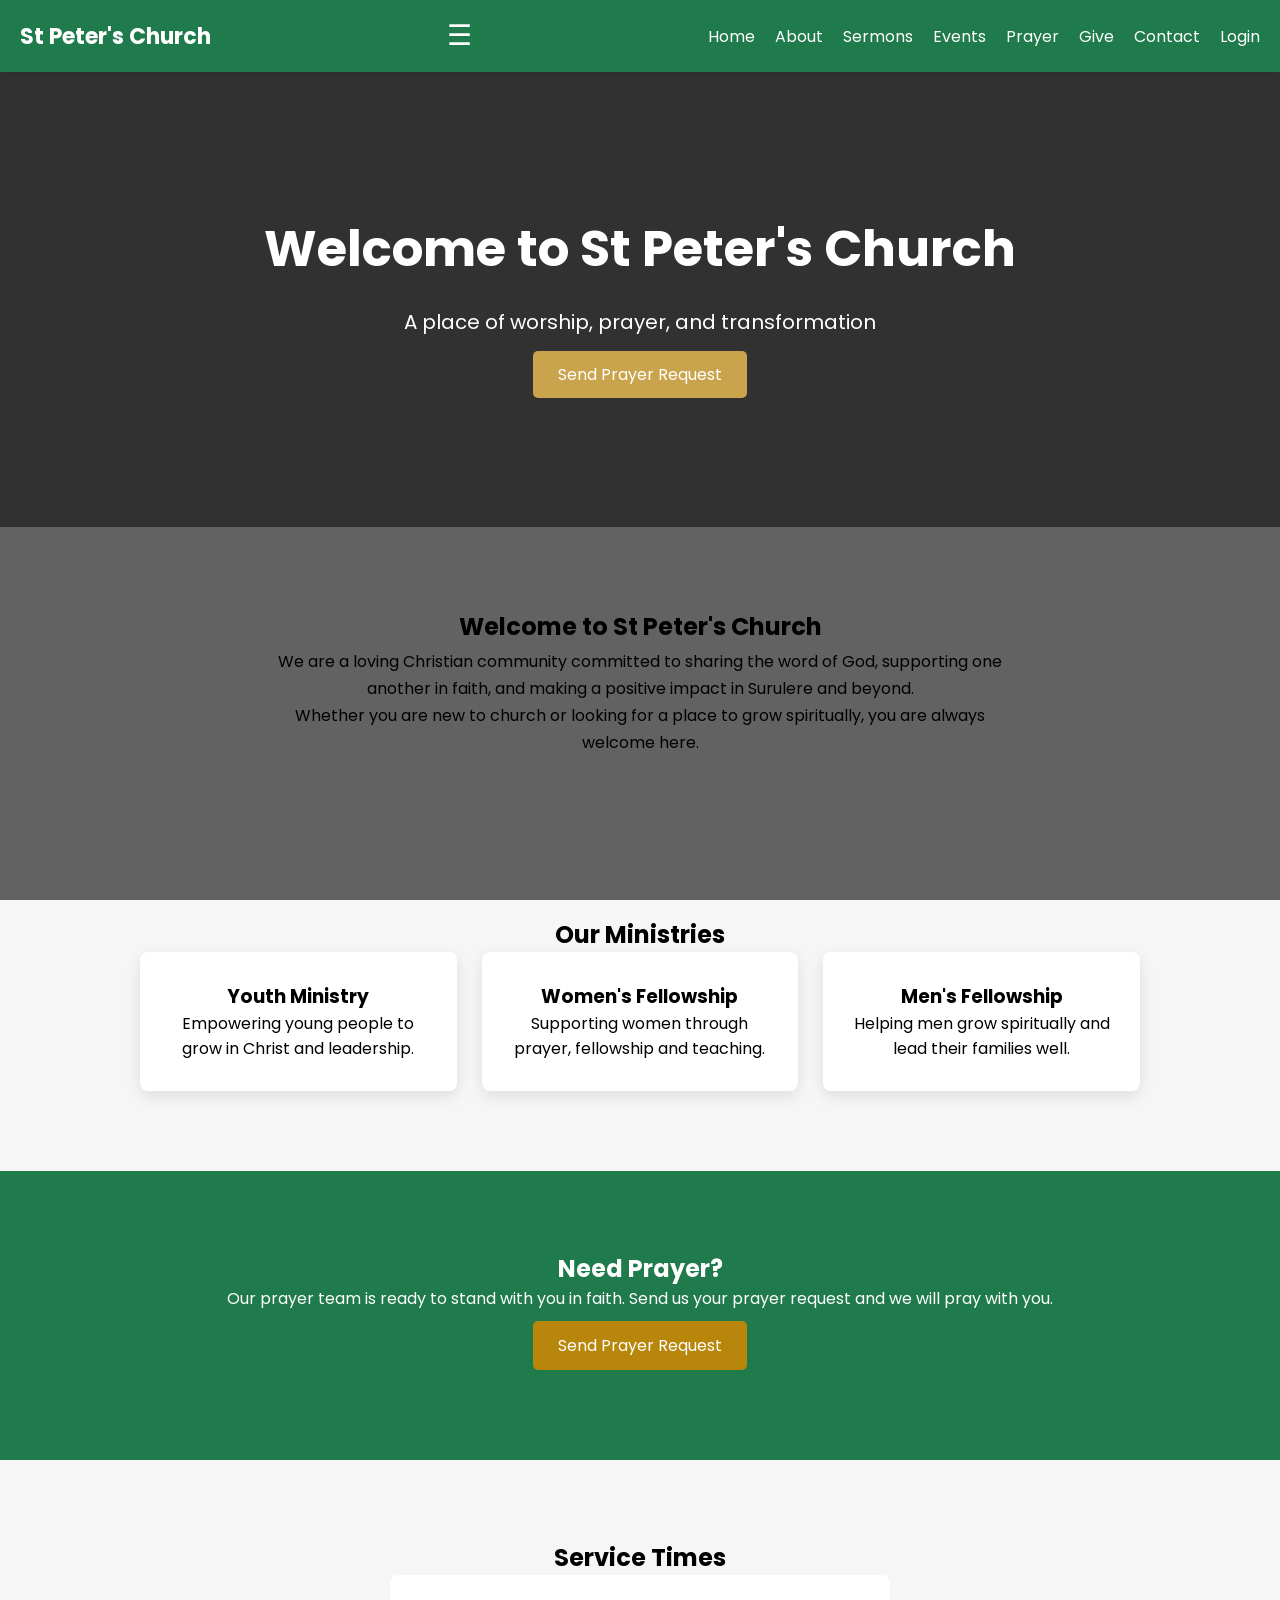
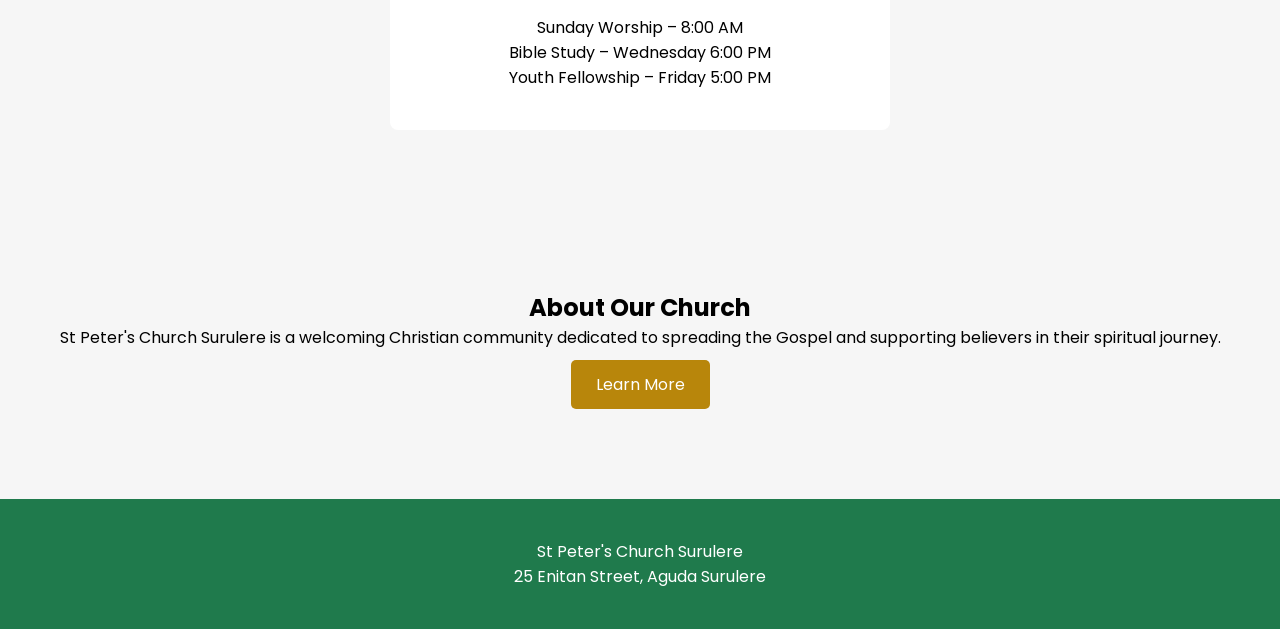
<file: index.html>
<!DOCTYPE html>
<html lang="en">

<head>

<meta charset="UTF-8">
<meta name="viewport" content="width=device-width, initial-scale=1.0">

<title>St Peter's Church Surulere</title>

<link href="https://fonts.googleapis.com/css2?family=Poppins:wght@300;400;600;700&display=swap" rel="stylesheet">

<link rel="stylesheet" href="style.css">

</head>

<body>

<!-- NAVBAR -->

<nav class="navbar">

<h2 class="logo">St Peter's Church</h2>

<div class="menu-toggle" id="menu-toggle">
☰
</div>

<ul class="nav-links" id="nav-links">

<li><a href="index.html">Home</a></li>
<li><a href="about.html">About</a></li>
<li><a href="sermons.html">Sermons</a></li>
<li><a href="events.html">Events</a></li>
<li><a href="prayer.html">Prayer</a></li>
<li><a href="give.html">Give</a></li>
<li><a href="contact.html">Contact</a></li>
<li><a href="login.html">Login</a></li>

</ul>

</nav>

<!-- HERO -->

<section class="hero">

<div class="hero-content">

<h1>Welcome to St Peter's Church</h1>

<p>A place of worship, prayer, and transformation</p>

<a href="prayer.html" class="hero-btn">Send Prayer Request</a>

</div>

</section>

<section class="welcome">
<h2>Welcome to St Peter's Church</h2>

<p>
We are a loving Christian community committed to sharing the
word of God, supporting one another in faith, and making a
positive impact in Surulere and beyond.
</p>

<p>
Whether you are new to church or looking for a place to grow
spiritually, you are always welcome here.
</p>

</section>

<section class="ministries">

<h2>Our Ministries</h2>

<div class="ministry-container">

<div class="ministry">
<h3>Youth Ministry</h3>
<p>Empowering young people to grow in Christ and leadership.</p>
</div>

<div class="ministry">
<h3>Women's Fellowship</h3>
<p>Supporting women through prayer, fellowship and teaching.</p>
</div>

<div class="ministry">
<h3>Men's Fellowship</h3>
<p>Helping men grow spiritually and lead their families well.</p>
</div>

</div>

</section>
<section class="prayer-cta">

<h2>Need Prayer?</h2>

<p>
Our prayer team is ready to stand with you in faith.
Send us your prayer request and we will pray with you.
</p>

<a href="prayer.html" class="btn">Send Prayer Request</a>

</section>

<!-- SERVICE TIMES -->

<section class="services">

<h2>Service Times</h2>

<div class="service-box">

<p>Sunday Worship – 8:00 AM</p>
<p>Bible Study – Wednesday 6:00 PM</p>
<p>Youth Fellowship – Friday 5:00 PM</p>

</div>

</section>

<!-- ABOUT PREVIEW -->

<section class="about-preview">

<h2>About Our Church</h2>

<p>
St Peter's Church Surulere is a welcoming Christian community
dedicated to spreading the Gospel and supporting believers in
their spiritual journey.
</p>

<a href="about.html" class="btn">Learn More</a>

</section>

<!-- FOOTER -->

<footer>

<p>St Peter's Church Surulere</p>

<p>25 Enitan Street, Aguda Surulere</p>

</footer>
<script src="script.js"></script>

</body>
</html>
</file>
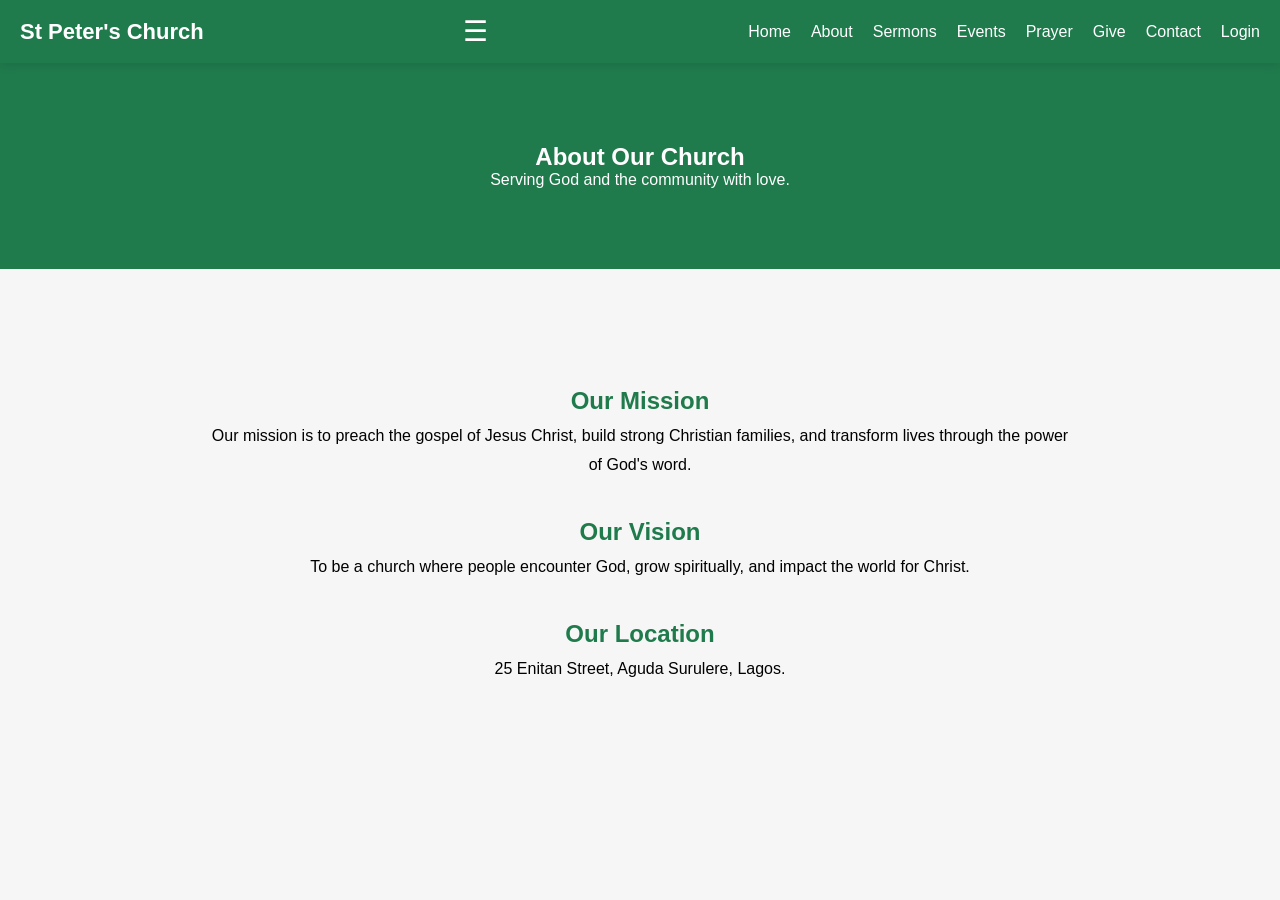
<file: about.html>
<!DOCTYPE html>
<html lang="en">

<head>
<meta charset="UTF-8">
<meta name="viewport" content="width=device-width, initial-scale=1.0">

<title>About | St Peter's Church</title>

<link rel="stylesheet" href="style.css">
</head>

<body>

<nav class="navbar">

<h2 class="logo">St Peter's Church</h2>

<div class="menu-toggle" id="menu-toggle">
☰
</div>

<ul class="nav-links" id="nav-links">

<li><a href="index.html">Home</a></li>
<li><a href="about.html">About</a></li>
<li><a href="sermons.html">Sermons</a></li>
<li><a href="events.html">Events</a></li>
<li><a href="prayer.html">Prayer</a></li>
<li><a href="give.html">Give</a></li>
<li><a href="contact.html">Contact</a></li>
<li><a href="login.html">Login</a></li>

</ul>

</nav>

<section class="page-header">

<h1>About Our Church</h1>

<p>Serving God and the community with love.</p>

</section>

<section class="about-section">

<h2>Our Mission</h2>

<p>
Our mission is to preach the gospel of Jesus Christ,
build strong Christian families, and transform lives
through the power of God's word.
</p>

<h2>Our Vision</h2>

<p>
To be a church where people encounter God,
grow spiritually, and impact the world for Christ.
</p>

<h2>Our Location</h2>

<p>
25 Enitan Street, Aguda Surulere, Lagos.
</p>

</section>
<script src="script.js"></script>
</body>

</html>
</file>
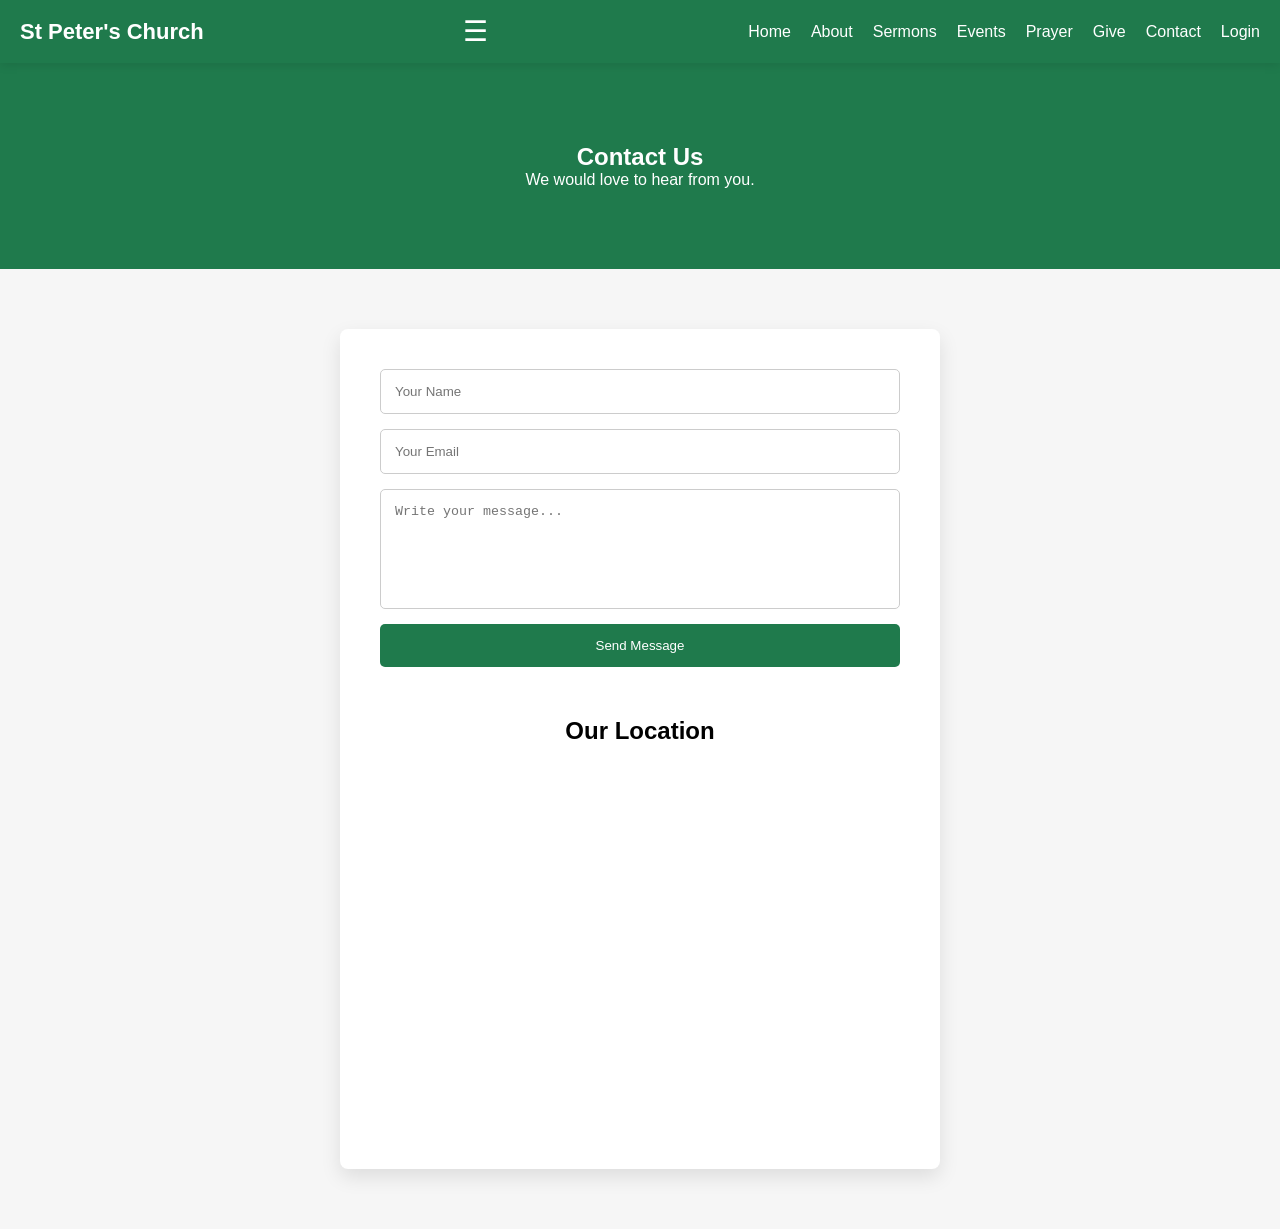
<file: contact.html>
<!DOCTYPE html>
<html lang="en">

<head>

<meta charset="UTF-8">
<meta name="viewport" content="width=device-width, initial-scale=1.0">

<title>Contact | St Peter's Church</title>

<link rel="stylesheet" href="style.css">

</head>

<body>

<nav class="navbar">

<h2 class="logo">St Peter's Church</h2>

<div class="menu-toggle" id="menu-toggle">
☰
</div>

<ul class="nav-links" id="nav-links">

<li><a href="index.html">Home</a></li>
<li><a href="about.html">About</a></li>
<li><a href="sermons.html">Sermons</a></li>
<li><a href="events.html">Events</a></li>
<li><a href="prayer.html">Prayer</a></li>
<li><a href="give.html">Give</a></li>
<li><a href="contact.html">Contact</a></li>
<li><a href="login.html">Login</a></li>

</ul>

</nav>

<section class="page-header">

<h1>Contact Us</h1>

<p>We would love to hear from you.</p>

</section>

<section class="contact-section">

<form name="contact" method="POST" data-netlify="true">

<input type="hidden" name="form-name" value="contact">

<input type="text" name="name" placeholder="Your Name" required>

<input type="email" name="email" placeholder="Your Email" required>

<textarea name="message" placeholder="Write your message..." required></textarea>

<button type="submit">Send Message</button>

</form>

<h2 style="text-align:center;margin-top:50px;">Our Location</h2>

<iframe
src="https://www.google.com/maps?q=Surulere+Lagos&output=embed"
width="100%"
height="350"
style="border:0;"
allowfullscreen=""
loading="lazy">
</iframe>

</section>
<script src="script.js"></script>
</body>

</html>
</file>
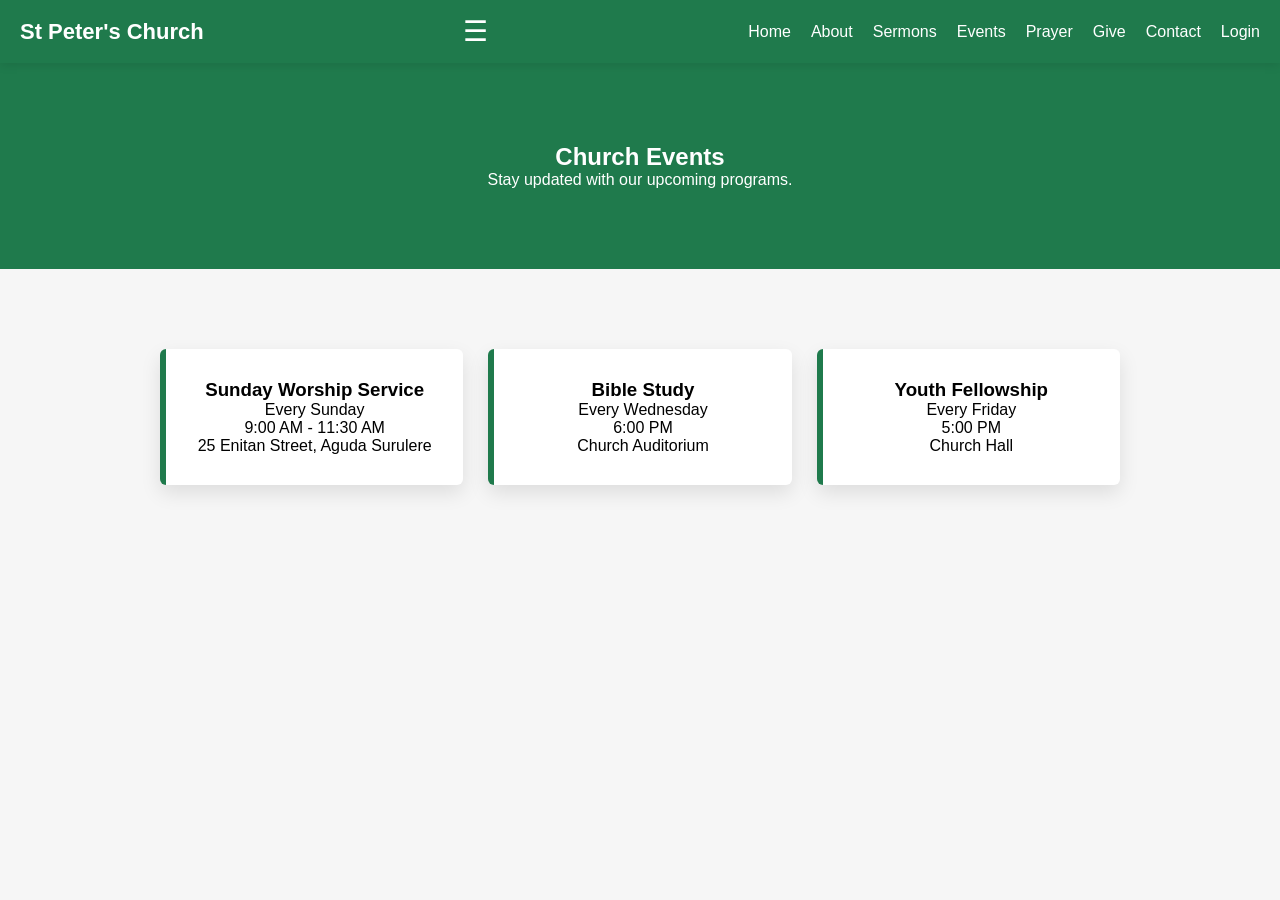
<file: events.html>
<!DOCTYPE html>
<html lang="en">

<head>

<meta charset="UTF-8">
<meta name="viewport" content="width=device-width, initial-scale=1.0">

<title>Events | St Peter's Church</title>

<link rel="stylesheet" href="style.css">

</head>

<body>

<nav class="navbar">

<h2 class="logo">St Peter's Church</h2>

<div class="menu-toggle" id="menu-toggle">
☰
</div>

<ul class="nav-links" id="nav-links">

<li><a href="index.html">Home</a></li>
<li><a href="about.html">About</a></li>
<li><a href="sermons.html">Sermons</a></li>
<li><a href="events.html">Events</a></li>
<li><a href="prayer.html">Prayer</a></li>
<li><a href="give.html">Give</a></li>
<li><a href="contact.html">Contact</a></li>
<li><a href="login.html">Login</a></li>

</ul>

</nav>
<section class="page-header">

<h1>Church Events</h1>

<p>Stay updated with our upcoming programs.</p>

</section>

<section class="events">

<div class="event">

<h3>Sunday Worship Service</h3>

<p>Every Sunday</p>

<p>9:00 AM - 11:30 AM</p>

<p>25 Enitan Street, Aguda Surulere</p>

</div>


<div class="event">

<h3>Bible Study</h3>

<p>Every Wednesday</p>

<p>6:00 PM</p>

<p>Church Auditorium</p>

</div>


<div class="event">

<h3>Youth Fellowship</h3>

<p>Every Friday</p>

<p>5:00 PM</p>

<p>Church Hall</p>

</div>

</section>
<script src="script.js"></script>
</body>

</html>
</file>
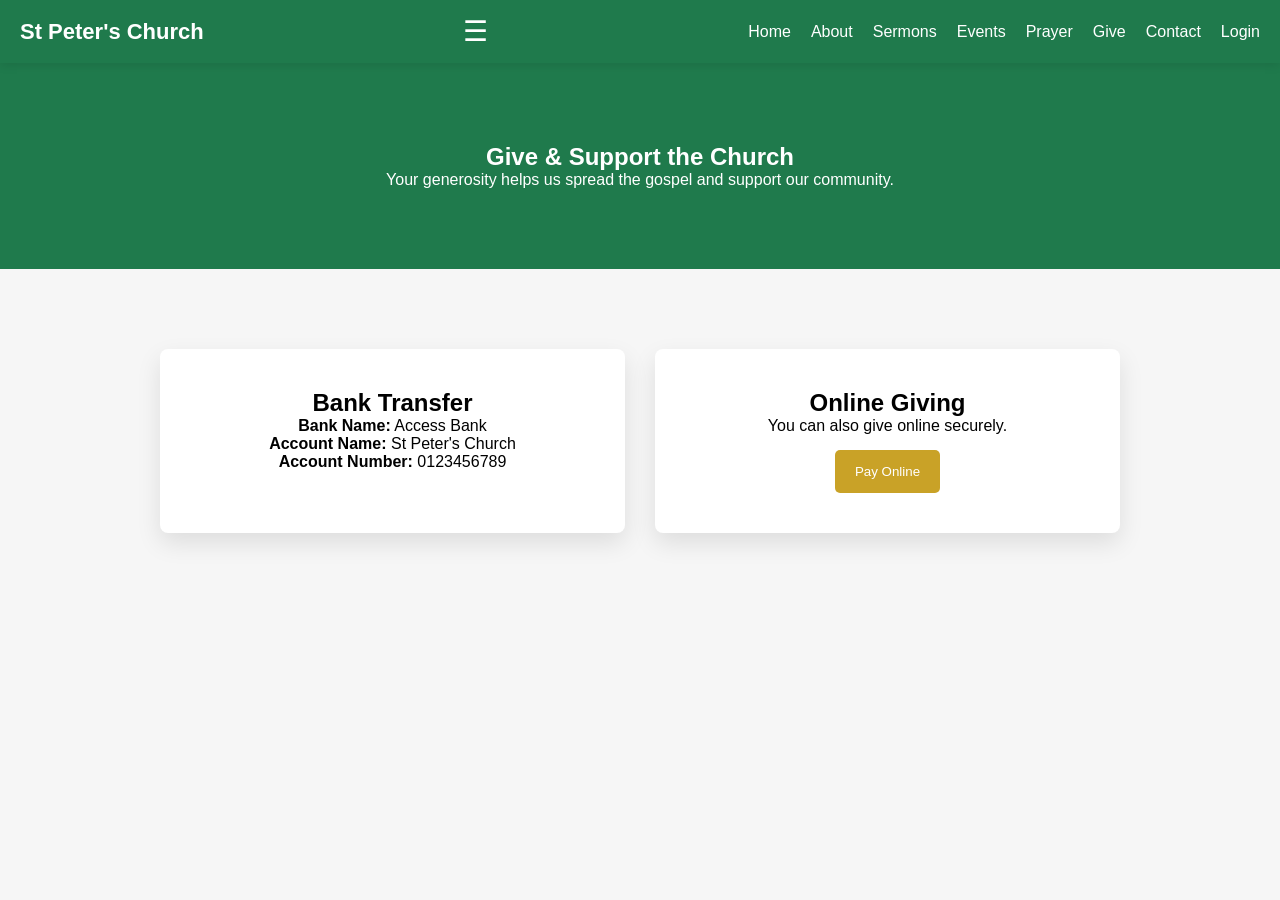
<file: give.html>
<!DOCTYPE html>
<html lang="en">

<head>

<meta charset="UTF-8">
<meta name="viewport" content="width=device-width, initial-scale=1.0">

<title>Give | St Peter's Church</title>

<link rel="stylesheet" href="style.css">

</head>

<body>

<nav class="navbar">

<h2 class="logo">St Peter's Church</h2>

<div class="menu-toggle" id="menu-toggle">
☰
</div>

<ul class="nav-links" id="nav-links">

<li><a href="index.html">Home</a></li>
<li><a href="about.html">About</a></li>
<li><a href="sermons.html">Sermons</a></li>
<li><a href="events.html">Events</a></li>
<li><a href="prayer.html">Prayer</a></li>
<li><a href="give.html">Give</a></li>
<li><a href="contact.html">Contact</a></li>
<li><a href="login.html">Login</a></li>

</ul>

</nav>

<section class="page-header">

<h1>Give & Support the Church</h1>

<p>Your generosity helps us spread the gospel and support our community.</p>

</section>

<section class="giving">

<div class="giving-box">

<h2>Bank Transfer</h2>

<p><strong>Bank Name:</strong> Access Bank</p>

<p><strong>Account Name:</strong> St Peter's Church</p>

<p><strong>Account Number:</strong> 0123456789</p>

</div>


<div class="giving-box">

<h2>Online Giving</h2>

<p>You can also give online securely.</p>

<button onclick="payWithPaystack()">Pay Online</button>

</div>

</section>

<script src="https://js.paystack.co/v1/inline.js"></script>

<script>

function payWithPaystack(){

let handler = PaystackPop.setup({

key: "pk_test_xxxxxxxxx",

email: "member@email.com",

amount: 5000 * 100,

currency: "NGN",

callback: function(response){

alert("Payment successful. Thank you for your giving.");

}

});

handler.openIframe();

}

</script>
<script src="script.js"></script>
</body>
</html>
</file>
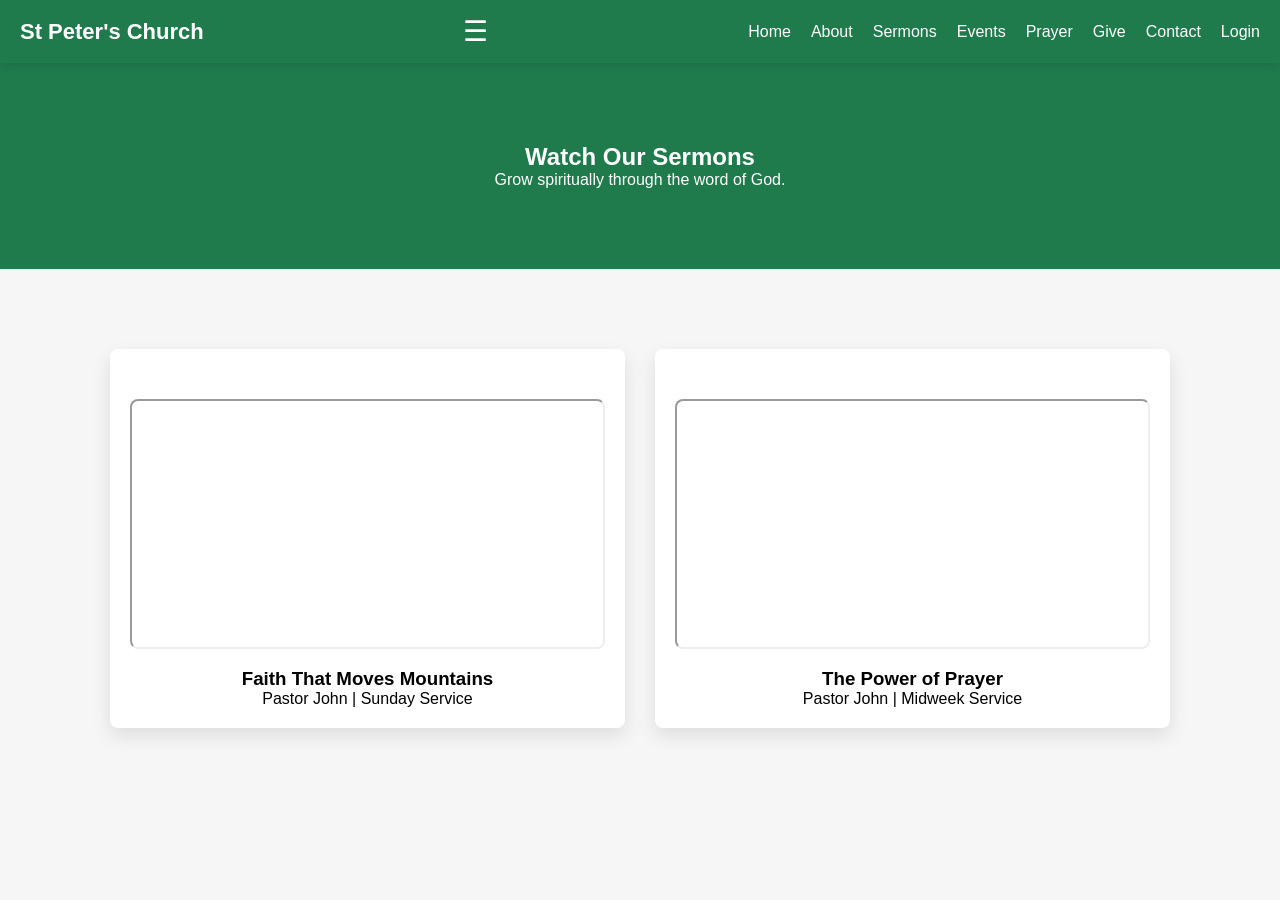
<file: sermons.html>
<!DOCTYPE html>
<html lang="en">

<head>
<meta charset="UTF-8">
<meta name="viewport" content="width=device-width, initial-scale=1.0">

<title>Sermons | St Peter's Church</title>

<link rel="stylesheet" href="style.css">
</head>

<body>

<nav class="navbar">

<h2 class="logo">St Peter's Church</h2>

<div class="menu-toggle" id="menu-toggle">
☰
</div>

<ul class="nav-links" id="nav-links">

<li><a href="index.html">Home</a></li>
<li><a href="about.html">About</a></li>
<li><a href="sermons.html">Sermons</a></li>
<li><a href="events.html">Events</a></li>
<li><a href="prayer.html">Prayer</a></li>
<li><a href="give.html">Give</a></li>
<li><a href="contact.html">Contact</a></li>
<li><a href="login.html">Login</a></li>

</ul>

</nav>

<section class="page-header">

<h1>Watch Our Sermons</h1>
<p>Grow spiritually through the word of God.</p>

</section>

<section class="sermons">

<div class="sermon">

<iframe width="100%" height="250"
src="https://www.youtube.com/embed/VIDEO_ID"
title="YouTube video"
allowfullscreen></iframe>

<h3>Faith That Moves Mountains</h3>

<p>Pastor John | Sunday Service</p>

</div>


<div class="sermon">

<iframe width="100%" height="250"
src="https://www.youtube.com/embed/VIDEO_ID"
allowfullscreen></iframe>

<h3>The Power of Prayer</h3>

<p>Pastor John | Midweek Service</p>

</div>

</section>
<script src="script.js"></script>
</body>

</html>
</file>
<file: style.css>
*{
margin:0;
padding:0;
box-sizing:border-box;
}

html, body{
overflow-x:hidden;
}
body{
margin:0;
font-family:'Poppins',sans-serif;
background:#f6f6f6;
}

/* NAVBAR */

.navbar{
display:flex;
justify-content:space-between;
align-items:center;
padding:15px 20px;
background:#0f5132;
color:white;
}

.logo{
font-size:22px;
font-weight:bold;
}

.menu-toggle{
font-size:28px;
cursor:pointer;
}

.nav-links{
display:flex;
gap:20px;
list-style:none;
}

.nav-links a{
color:white;
text-decoration:none;
}

/* HERO */

.hero{
background:linear-gradient(rgba(0,0,0,0.5), rgba(0,0,0,0.5)),
url("https://images.unsplash.com/photo-1507692049790-de58290a4334");
background-size:cover;
background-position:center;
color:white;
text-align:center;
padding:140px 20px;
}

.hero h1{
font-size:42px;
margin-bottom:20px;
}
.hero::before{
content:"";
position:absolute;
top:0;
left:0;
width:100%;
height:100%;
background:rgba(0,0,0,0.6);
}

.hero-content{
position:relative;
z-index:2;
}

.hero h1{
font-size:50px;
margin-bottom:20px;
}

.hero p{
font-size:20px;
margin-bottom:25px;
}

.hero-btn{
background:#caa44d;
padding:12px 25px;
color:white;
text-decoration:none;
border-radius:5px;
}

/* BUTTON */

.btn{
background:#b8860b;
padding:12px 25px;
text-decoration:none;
color:white;
border-radius:5px;
margin:10px;
display:inline-block;
}

/* SECTIONS */

section{
padding:80px 20px;
text-align:center;
}

.service-box{
background:white;
padding:40px;
max-width:500px;
margin:auto;
border-radius:8px;
}

/* FOOTER */

footer{
background:#1f7a4c;
color:white;
text-align:center;
padding:40px;
}
.welcome{
max-width:800px;
margin:auto;
text-align:center;
line-height:1.7;
}
.ministry-container{
display:grid;
grid-template-columns:repeat(auto-fit,minmax(250px,1fr));
gap:25px;
max-width:1000px;
margin:auto;
}

.ministry{
background:white;
padding:30px;
border-radius:8px;
box-shadow:0 5px 15px rgba(0,0,0,0.1);
}
.prayer-cta{
background:#1f7a4c;
color:white;
padding:80px 20px;
text-align:center;
}
.page-header{
background:#1f7a4c;
color:white;
text-align:center;
padding:80px 20px;
}

.prayer-form{
max-width:600px;
margin:60px auto;
background:white;
padding:40px;
border-radius:8px;
box-shadow:0 10px 25px rgba(0,0,0,0.1);
}

.prayer-form form{
display:flex;
flex-direction:column;
gap:15px;
}

.prayer-form input,
.prayer-form textarea{
padding:14px;
border-radius:5px;
border:1px solid #ccc;
}

.prayer-form textarea{
height:120px;
resize:none;
}

.prayer-form button{
background:#1f7a4c;
color:white;
border:none;
padding:14px;
border-radius:5px;
cursor:pointer;
}
.giving{
display:grid;
grid-template-columns:repeat(auto-fit,minmax(250px,1fr));
gap:30px;
max-width:1000px;
margin:60px auto;
padding:20px;
}

.giving-box{
background:white;
padding:40px;
border-radius:8px;
box-shadow:0 10px 25px rgba(0,0,0,0.1);
text-align:center;
}

.giving-box button{
background:#c9a227;
color:white;
border:none;
padding:14px 20px;
border-radius:5px;
cursor:pointer;
margin-top:15px;
}
.sermons{
display:grid;
grid-template-columns:repeat(auto-fit,minmax(300px,1fr));
gap:30px;
max-width:1100px;
margin:60px auto;
padding:20px;
}

.sermon{
background:white;
padding:20px;
border-radius:8px;
box-shadow:0 8px 20px rgba(0,0,0,0.1);
}

.sermon h3{
margin-top:15px;
}
.events{
display:grid;
grid-template-columns:repeat(auto-fit,minmax(250px,1fr));
gap:25px;
max-width:1000px;
margin:60px auto;
padding:20px;
}

.event{
background:white;
padding:30px;
border-left:6px solid #1f7a4c;
border-radius:6px;
box-shadow:0 8px 20px rgba(0,0,0,0.1);
}
.gallery{
display:grid;
grid-template-columns:repeat(auto-fit,minmax(250px,1fr));
gap:20px;
max-width:1100px;
margin:60px auto;
padding:20px;
}

.gallery img{
width:100%;
height:200px;
object-fit:cover;
border-radius:8px;
transition:0.4s;
}

.gallery img:hover{
transform:scale(1.05);
}
.about-section{
max-width:900px;
margin:60px auto;
padding:20px;
line-height:1.8;
}

.about-section h2{
color:#1f7a4c;
margin-top:30px;
}
.contact-section{
max-width:600px;
margin:60px auto;
background:white;
padding:40px;
border-radius:8px;
box-shadow:0 8px 20px rgba(0,0,0,0.1);
}

.contact-section form{
display:flex;
flex-direction:column;
gap:15px;
}

.contact-section input,
.contact-section textarea{
padding:14px;
border:1px solid #ccc;
border-radius:5px;
}

.contact-section textarea{
height:120px;
resize:none;
}

.contact-section button{
background:#1f7a4c;
color:white;
border:none;
padding:14px;
border-radius:5px;
cursor:pointer;
}
iframe{
margin-top:30px;
border-radius:8px;
}
.navbar{
position:sticky;
top:0;
z-index:1000;
background:#1f7a4c;
box-shadow:0 2px 10px rgba(0,0,0,0.1);
}
#image-popup{
position:fixed;
top:0;
left:0;
width:100%;
height:100%;
background:rgba(0,0,0,0.8);
display:none;
align-items:center;
justify-content:center;
z-index:2000;
}

#popup-img{
max-width:80%;
max-height:80%;
border-radius:10px;
}

#close-popup{
position:absolute;
top:30px;
right:40px;
font-size:35px;
color:white;
cursor:pointer;
}
.auth-form{
max-width:400px;
margin:120px auto;
background:white;
padding:40px;
border-radius:8px;
box-shadow:0 10px 25px rgba(0,0,0,0.1);
text-align:center;
}

.auth-form input{
width:100%;
padding:12px;
margin-top:10px;
border:1px solid #ccc;
border-radius:5px;
}

.auth-form button{
margin-top:15px;
padding:12px;
width:100%;
background:#1f7a4c;
color:white;
border:none;
border-radius:5px;
cursor:pointer;
}

.auth-form a{
color:#1f7a4c;
}
.dashboard-header{
background:#0f5132;
color:white;
display:flex;
justify-content:space-between;
padding:20px;
}

.dashboard{
max-width:900px;
margin:60px auto;
text-align:center;
}

.user-info{
background:#f4f4f4;
padding:20px;
border-radius:8px;
margin-bottom:40px;
}

.dashboard-actions{
display:flex;
gap:20px;
justify-content:center;
flex-wrap:wrap;
}

.dash-btn{
background:#caa44d;
color:white;
padding:15px 25px;
text-decoration:none;
border-radius:6px;
font-weight:bold;
}
.dashboard{
max-width:1000px;
margin:80px auto;
text-align:center;
}


.profile-card{
background:linear-gradient(135deg,#0f5132,#1b7a4a);
color:white;
padding:40px;
border-radius:15px;
text-align:center;
box-shadow:0 10px 30px rgba(0,0,0,0.2);
margin-bottom:40px;
}

.profile-avatar{
font-size:50px;
margin-bottom:10px;
}

.profile-card h2{
margin-bottom:5px;
}

.profile-card p{
opacity:0.9;
}

.dashboard-grid{
display:grid;
grid-template-columns:repeat(auto-fit,minmax(200px,1fr));
gap:20px;
}

.card{
background:#caa44d;
color:white;
padding:40px;
text-decoration:none;
border-radius:10px;
font-weight:bold;
transition:0.3s;
}

.card:hover{
transform:translateY(-5px);
}

.prayer-section{
max-width:700px;
margin:80px auto;
background:white;
padding:40px;
border-radius:12px;
box-shadow:0 10px 30px rgba(0,0,0,0.1);
text-align:center;
}

.prayer-section h2{
margin-bottom:20px;
color:#0f5132;
}

.prayer-section input,
.prayer-section textarea{
width:100%;
padding:12px;
margin:10px 0;
border:1px solid #ccc;
border-radius:6px;
}

.prayer-section textarea{
height:120px;
resize:none;
}

.prayer-section button{
background:#caa44d;
color:white;
border:none;
padding:12px 25px;
border-radius:6px;
cursor:pointer;
font-weight:bold;
}

.prayer-section button:hover{
background:#b8943d;
}

#prayer-msg{
margin-top:15px;
color:#0f5132;
font-weight:bold;
}
.admin-panel{
max-width:800px;
margin:80px auto;
}

.prayer-card{
background:white;
padding:20px;
margin-bottom:15px;
border-radius:8px;
box-shadow:0 5px 20px rgba(0,0,0,0.1);
}
.message-box{
position:fixed;
top:20px;
right:20px;
background:#0f5132;
color:white;
padding:15px 25px;
border-radius:6px;
font-weight:bold;
box-shadow:0 5px 20px rgba(0,0,0,0.2);
display:none;
z-index:999;
}
.profile-img{
width:120px;
height:120px;
border-radius:50%;
object-fit:cover;
margin-bottom:15px;
border:4px solid #caa44d;
}

#upload-photo{
margin-top:10px;
}

#upload-btn{
margin-top:10px;
padding:10px 20px;
background:#0f5132;
color:white;
border:none;
border-radius:6px;
cursor:pointer;
}img{
max-width:100%;
height:auto;
}
@media (max-width:768px){

nav{
flex-direction:column;
}

.hero h1{
font-size:28px;
}

.services{
flex-direction:column;
}

.cards{
flex-direction:column;
}

}
@media (max-width:768px){

.menu-toggle{
display:block;
}

.nav-links{
position:absolute;
top:70px;
left:0;
width:100%;
background:#0f5132;
flex-direction:column;
align-items:center;
display:none;
}

.nav-links li{
margin:15px 0;
}

.nav-links.active{
display:flex;
}

}
</file>
